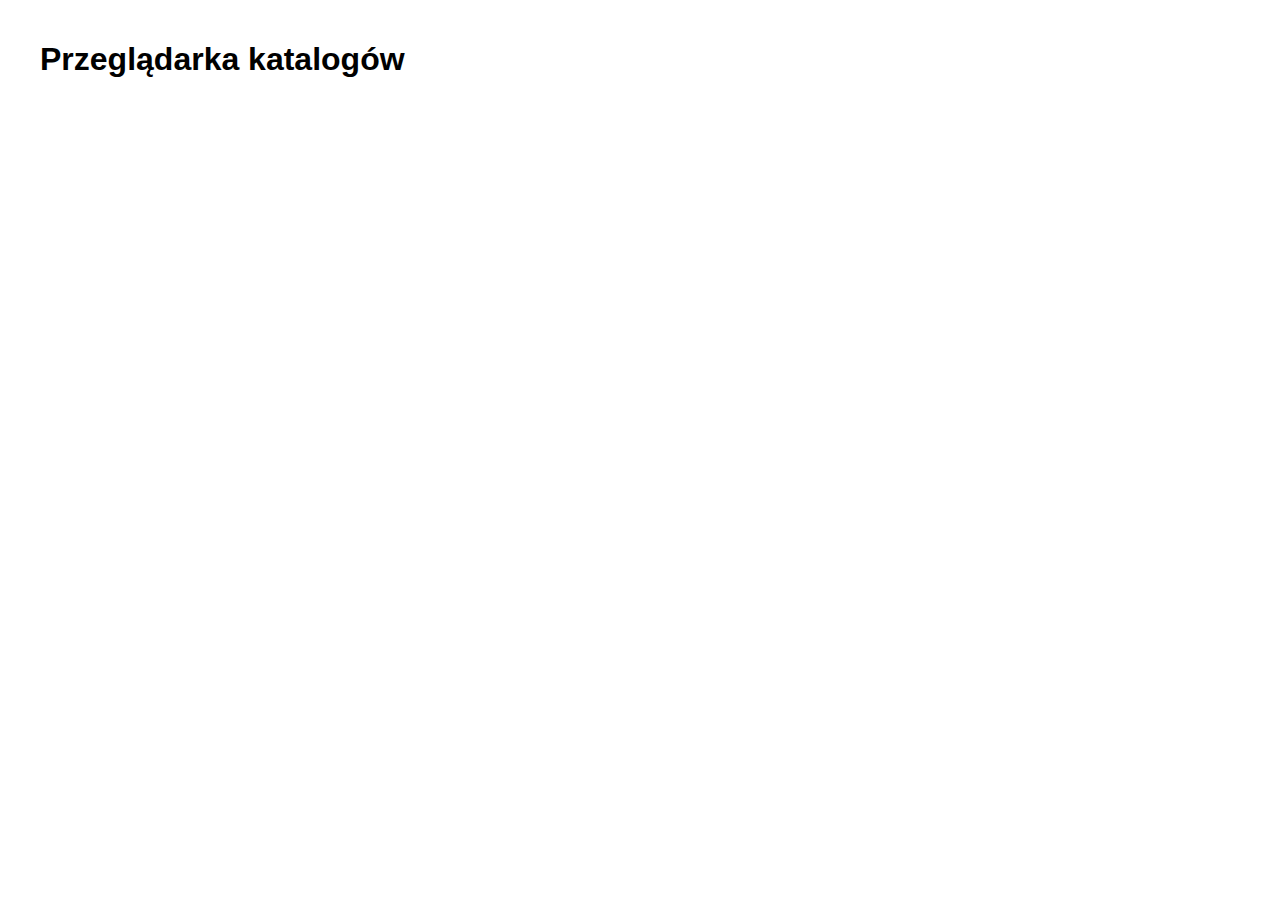
<file: index.html>
<!DOCTYPE html>
<html lang="pl">
<head>
    <meta charset="UTF-8">
    <meta name="viewport" content="width=device-width, initial-scale=1.0">
    <title>Przeglądarka katalogów</title>
    <style>
        body {
            font-family: Arial, sans-serif;
            max-width: 1200px;
            margin: 0 auto;
            padding: 20px;
        }
        .folder {
            color: #2c5282;
            font-weight: bold;
            margin: 10px 0;
            cursor: pointer;
        }
        .file {
            color: #444;
            margin: 5px 0;
            margin-left: 20px;
        }
        .folder::before {
            content: "📁";
            margin-right: 5px;
        }
        .file::before {
            content: "📄";
            margin-right: 5px;
        }
        .hidden {
            display: none;
        }
    </style>
</head>
<body>
    <h1>Przeglądarka katalogów</h1>
    <div id="fileTree"></div>

    <script>
        async function loadFileStructure() {
            try {
                const response = await fetch('scan.php');
                const structure = await response.json();
                const fileTree = document.getElementById('fileTree');
                fileTree.innerHTML = '';
                createFileTree(structure, fileTree);
            } catch (error) {
                console.error('Błąd ładowania struktury:', error);
            }
        }

        function createFileTree(structure, container) {
            for (const [name, content] of Object.entries(structure)) {
                if (content === null) {
                    const fileDiv = document.createElement('div');
                    fileDiv.className = 'file';
                    const link = document.createElement('a');
                    link.href = name;
                    link.textContent = name;
                    fileDiv.appendChild(link);
                    container.appendChild(fileDiv);
                } else {
                    const folderDiv = document.createElement('div');
                    folderDiv.className = 'folder';
                    folderDiv.textContent = name;
                    
                    const contentDiv = document.createElement('div');
                    contentDiv.className = 'folder-content hidden';
                    createFileTree(content, contentDiv);
                    
                    folderDiv.addEventListener('click', (e) => {
                        e.stopPropagation();
                        contentDiv.classList.toggle('hidden');
                    });

                    container.appendChild(folderDiv);
                    container.appendChild(contentDiv);
                }
            }
        }

        // Inicjalne załadowanie struktury
        loadFileStructure();
    </script>
</body>
</html>
</file>
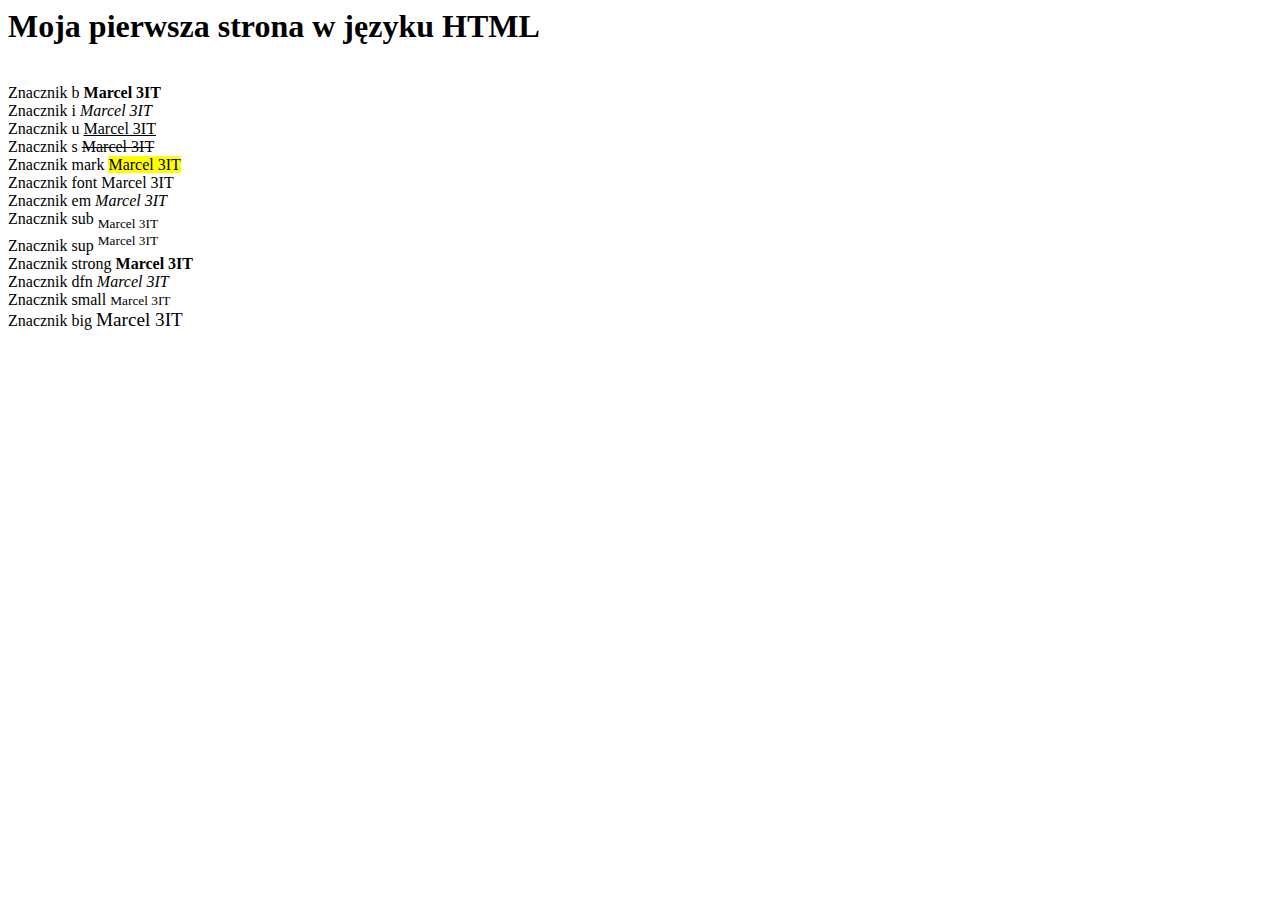
<file: Materiały z lekcji/Lekcja 1 - HTML - struktura dokumentu/index.html>
<html>
	<head>
		<meta charset="UTF-8">
	</head>
	<body>
		<h1>Moja pierwsza strona w języku HTML</h1>
		<br>
		Znacznik b <b>Marcel 3IT</b>
		<br>
		Znacznik i <i>Marcel 3IT</i>
		<br>
		Znacznik u <u>Marcel 3IT</u>
		<br>
		Znacznik s <s>Marcel 3IT</s>
		<br>
		Znacznik mark <mark>Marcel 3IT</mark>
		<br>
		Znacznik font <font>Marcel 3IT</font>
		<br>
		Znacznik em <em>Marcel 3IT</em>
		<br>
		Znacznik sub <sub>Marcel 3IT</sub>
		<br>
		Znacznik sup <sup>Marcel 3IT</sup>
		<br>
		Znacznik strong <strong>Marcel 3IT</strong>
		<br>
		Znacznik dfn <dfn>Marcel 3IT</dfn>
		<br>
		Znacznik small <small>Marcel 3IT</small>
		<br>
		Znacznik big <big>Marcel 3IT</big>
	</body>
</html>
</file>
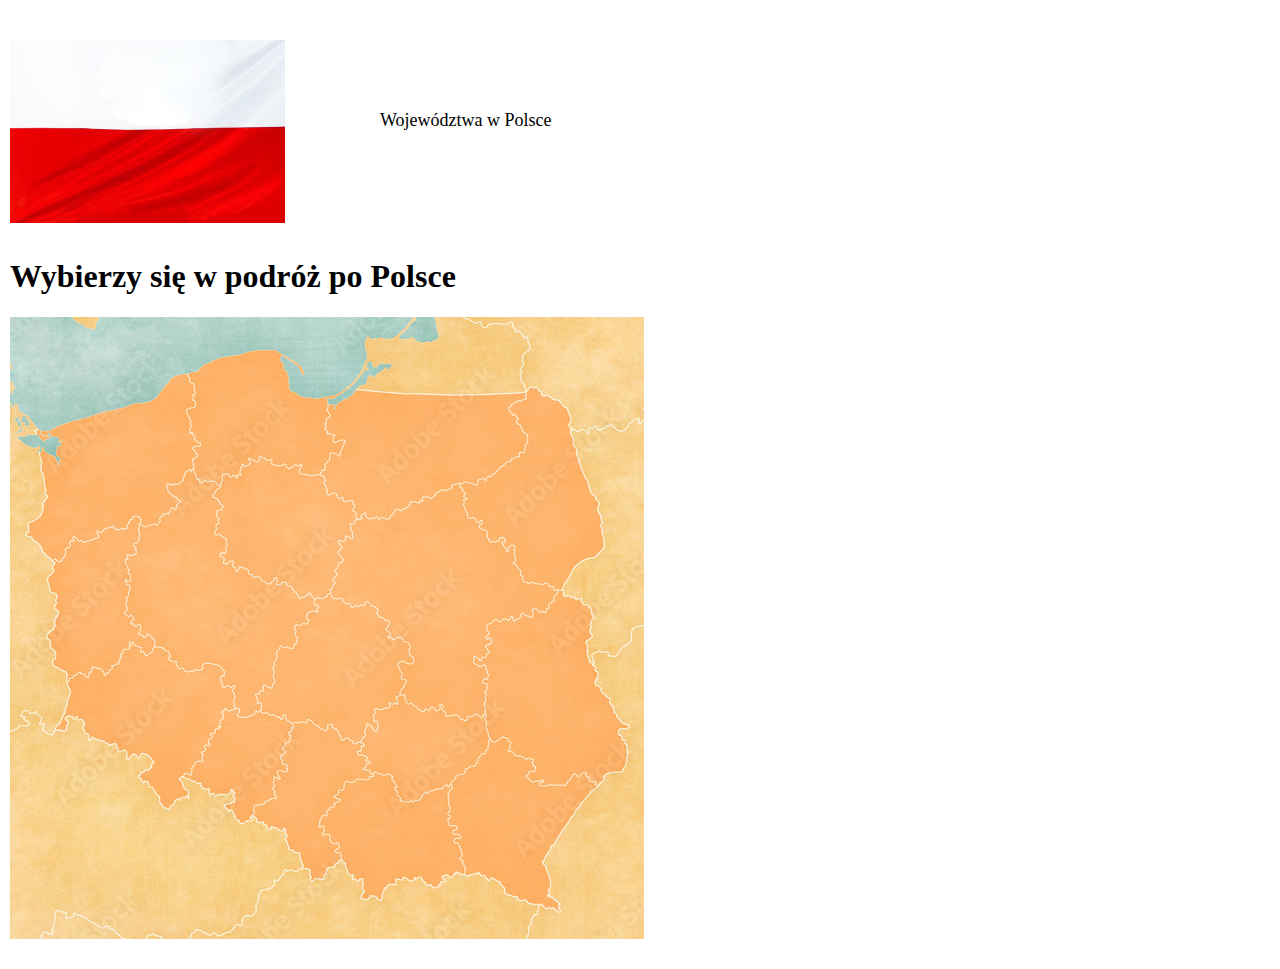
<file: Materiały z lekcji/Lekcja 10 - Odsyłacze 2/index.html>
<!DOCTYPE html>
<html lang="pl">
<head>
    <meta charset="UTF-8">
    <meta name="viewport" content="width=device-width, initial-scale=1.0">
    <link rel="stylesheet" href="style.css">
    <title>Mapa Województw</title>
</head>
<body>
    <figure>
        <img src="flaga.png" alt="Flaga Polski" width="275px">
        <p>Województwa w Polsce</p>
    </figure>
    <br>
    <h1>Wybierzy się w podróż po Polsce</h1>
    <img src="Mapa.png" alt="Mapa Województw" usemap="#Mapa">
    <map name="Mapa">
        <area shape="rect" coords="480,280,607,460" href="https://www.lubelskie.pl/" alt="Lubelskie">
        <area shape="rect" coords="343,202,497,300" href="https://www.mazovia.pl" alt="Mazowieckie">
        <area shape="rect" coords="400,300,470,380" href="https://www.mazovia.pl" alt="Mazowieckie">
        <area shape="rect" coords="370,380,470,465" href="https://www.swietokrzyskie.pro/" alt="Swiętokrzyskie">
        <area shape="rect" coords="325,77,510,140" href="https://warmia.mazury.pl/" alt="Warminsko-mazurskie">
        <area shape="rect" coords="320,140,465,165" href="https://warmia.mazury.pl/" alt="Warminsko-mazurskie">
        <area shape="rect" coords="320,180,400,200" href="https://warmia.mazury.pl/" alt="Warminsko-mazurskie">
        <area shape="rect" coords="180,35,300,170" href="https://pomorskie.eu/" alt="Pomorskie">
    </map>
</body>
</html>
</file>
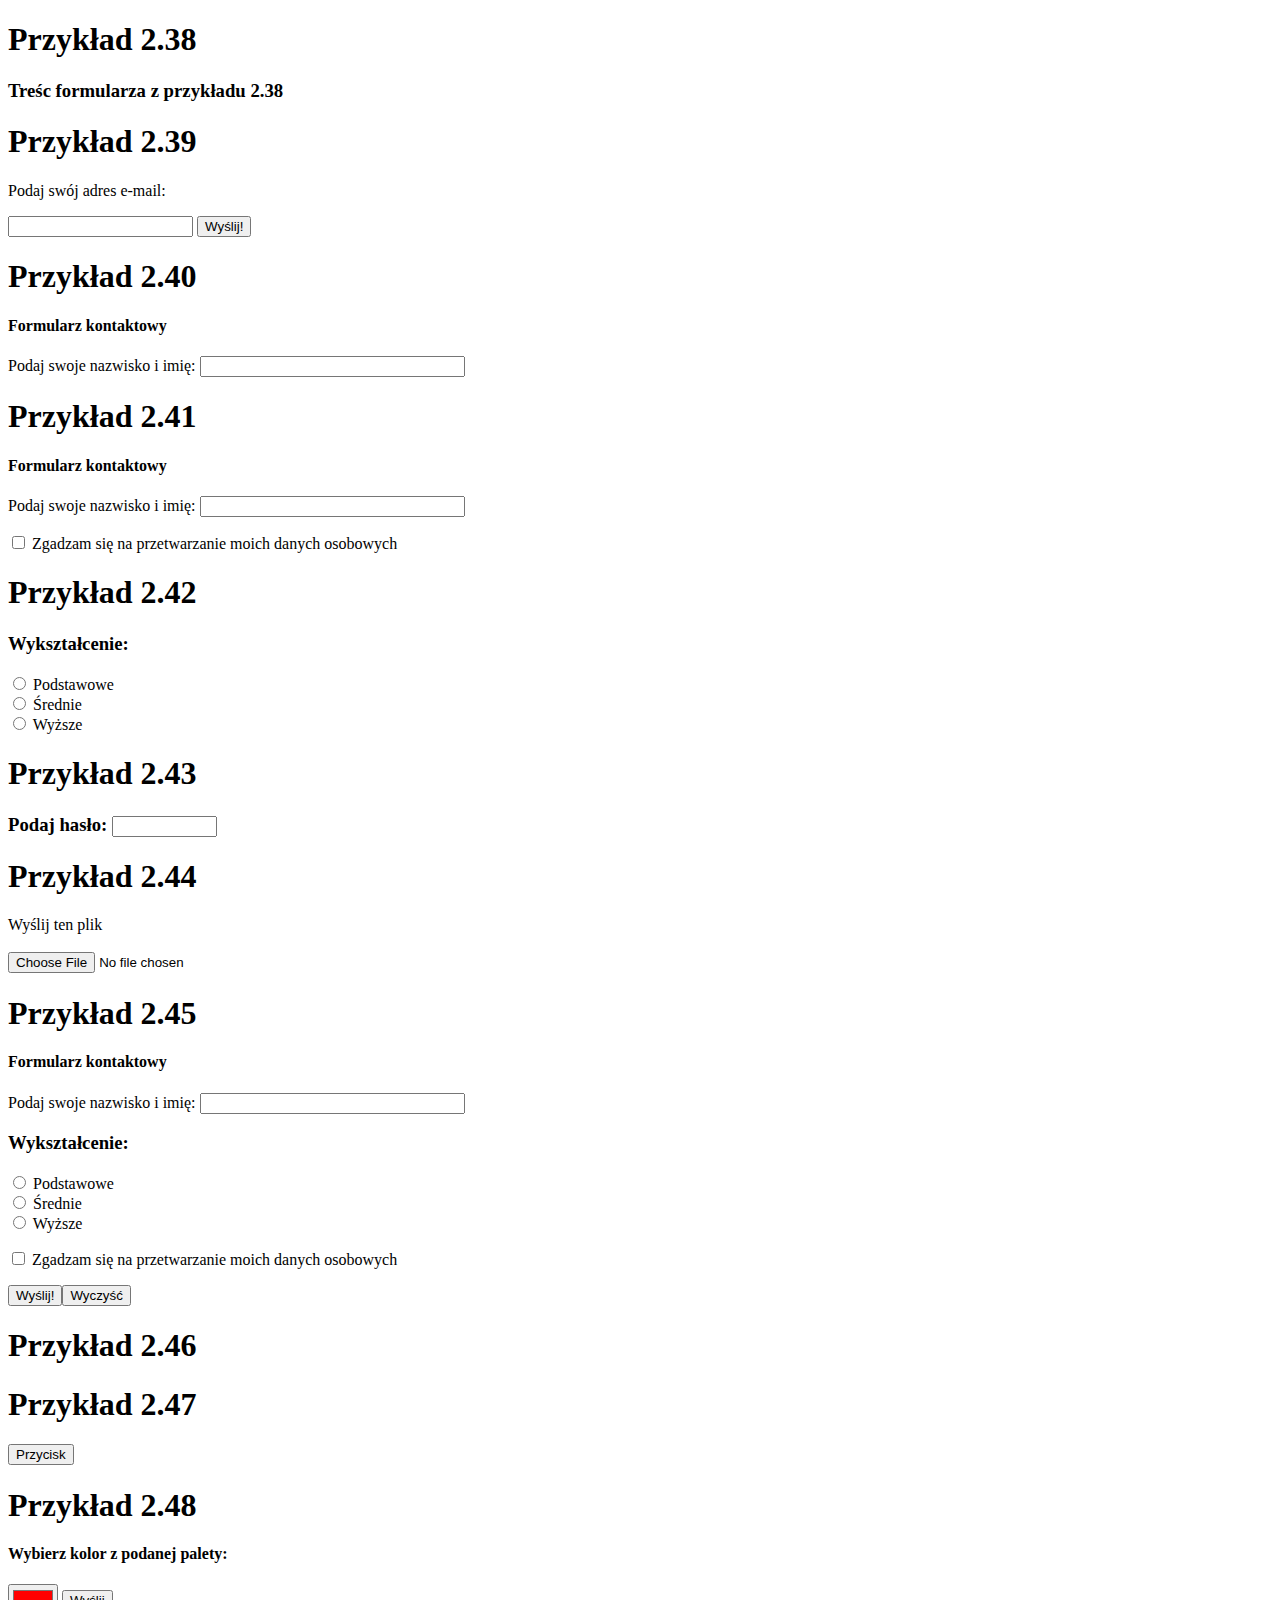
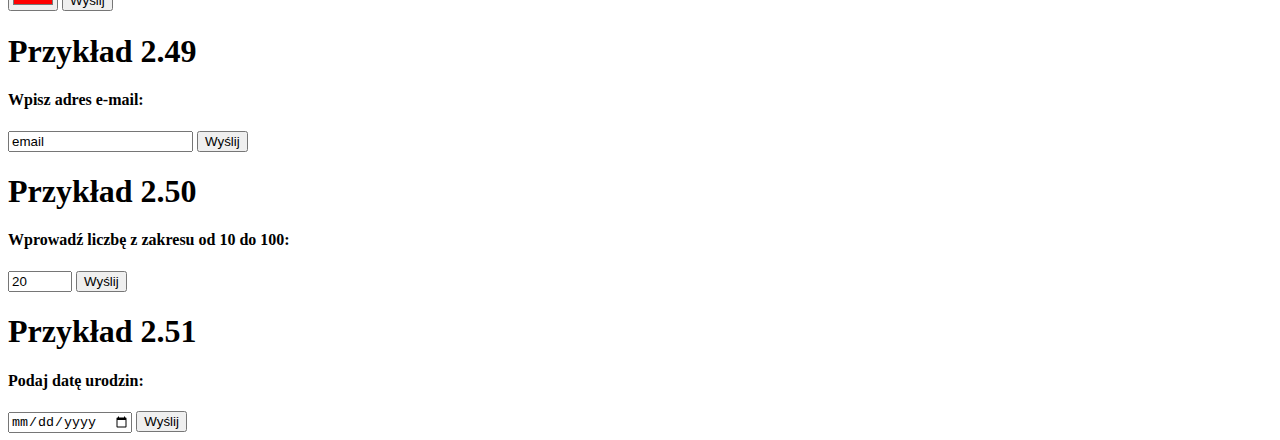
<file: Materiały z lekcji/Lekcja 11 - Formularze/index.html>
<!DOCTYPE html>
<html lang="pl">
<head>
    <meta charset="UTF-8">
    <title>Formularze</title>
</head>
<body>
    <h1>Przykład 2.38</h1>
    <form action="mailto:nauka@gmail.com" method="post">
        <h3>Treśc formularza z przykładu 2.38</h3>
    </form>
    <h1>Przykład 2.39</h1>
    <form action="http://localhost/skrypt_form.php" method="post">
        <p>Podaj swój adres e-mail: </p>
        <input type="text" name="adres" value="">
        <input type="submit" value="Wyślij!">
    </form>
    <h1>Przykład 2.40</h1>
    <form action="http://localhost/skrypt_form.php" method="post">
        <h4>Formularz kontaktowy</h4>
        <p>Podaj swoje nazwisko i imię: <input type="text" name="nazwisko" value="" size="30"></p>
    </form>
    <h1>Przykład 2.41</h1>
    <form action="http://localhost/skrypt_form.php" method="post">
        <h4>Formularz kontaktowy</h4>
        <p>Podaj swoje nazwisko i imię: <input type="text" name="nazwisko" value="" size="30"></p>
        <p><input type="checkbox" name="opcja"> Zgadzam się na przetwarzanie moich danych osobowych</p>
    </form>
    <h1>Przykład 2.42</h1>
    <form action="http://localhost/skrypt_form.php" method="post">
        <h3>Wykształcenie: </h3>
        <input type="radio" name="grupa_opcji" value="podstawowe"> Podstawowe <br>
        <input type="radio" name="grupa_opcji" value="srednie"> Średnie <br>
        <input type="radio" name="grupa_opcji" value="wyższe"> Wyższe <br>
    </form>
    <h1>Przykład 2.43</h1>
    <form action="http://localhost/skrypt_form.php" method="post">
        <h3>Podaj hasło: <input type="password" name="haslo" value="" size="10", maxlength="32"></h3>
    </form>
    <h1>Przykład 2.44</h1>
    <form enctype="multipart/form-data" action="http://localhost/skrypt_form.php" method="post">
        <p>Wyślij ten plik <br><br> <input type="file" name="plik" size="50"></p>
    </form>
    <h1>Przykład 2.45</h1>
    <form action="http://localhost/skrypt_form.php" method="post">
        <h4>Formularz kontaktowy</h4>
        <p>Podaj swoje nazwisko i imię: <input type="text" name="nazwisko" value="" size="30"></p>
        <h3>Wykształcenie: </h3>
        <input type="radio" name="grupa_opcji" value="podstawowe"> Podstawowe <br>
        <input type="radio" name="grupa_opcji" value="srednie"> Średnie <br>
        <input type="radio" name="grupa_opcji" value="wyższe"> Wyższe <br>
        <p><input type="checkbox" name="opcja"> Zgadzam się na przetwarzanie moich danych osobowych</p>
        <p><input type="submit" value="Wyślij!"><input type="reset" value="Wyczyść"></p>
    </form>
    <h1>Przykład 2.46</h1>
    <input type="hidden" name="Data urodzenia" value="3 marca 1980">
    <h1>Przykład 2.47</h1>
    <input type="button" value="Przycisk">
    <h1>Przykład 2.48</h1>
    <form action="http://localhost/skrypt_form.php" method="post">
        <h4>Wybierz kolor z podanej palety: </h4>
        <input type="color" name="kolor" value="#ff0000">
        <input type="button" value="Wyślij">
    </form>
    <h1>Przykład 2.49</h1>
    <form action="http://localhost/skrypt_form.php" method="post">
        <h4>Wpisz adres e-mail: </h4>
        <input type="email" value="email">
        <input type="button" value="Wyślij">
    </form>
    <h1>Przykład 2.50</h1>
    <form action="http://localhost/skrypt_form.php" method="post">
        <h4>Wprowadź liczbę z zakresu od 10 do 100:</h4>
        <input type="number" value="20" name="liczba" min="10" max="100">
        <input type="button" value="Wyślij">
    </form>
    <h1>Przykład 2.51</h1>
    <form action="http://localhost/skrypt_form.php" method="post">
        <h4>Podaj datę urodzin:</h4>
        <input type="date" name="data">
        <input type="button" value="Wyślij">
    </form>
</body>
</html>
</file>
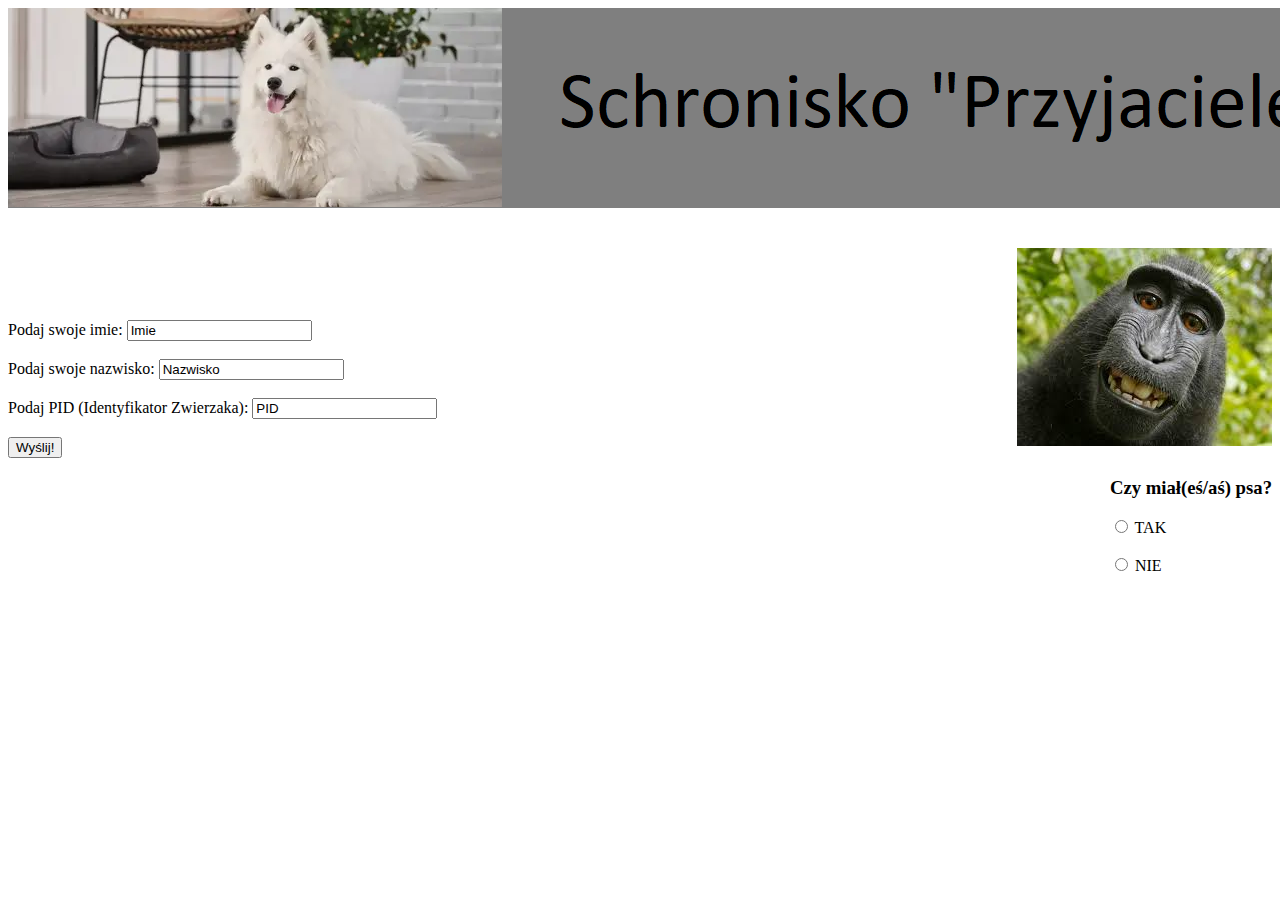
<file: Materiały z lekcji/Lekcja 12 - Strona Schronisko/index.html>
<!DOCTYPE html>
<html lang="pl">
<head>
    <meta charset="UTF-8">
    <title>Schronisko</title>
</head>
<body>
    <img src="zdjecie.png" alt="Zdjecie Psa - Schronisko">
    <br><br><br>
    <div>
        <img src="malpa.jpg" alt="Malpa" style="float: right">
    </div>
    <br><br><br><br>
    <form>
        Podaj swoje imie: <input type="text" name="Imie" value="Imie">
        <br><br>
        Podaj swoje nazwisko: <input type="text" name="Imie" value="Nazwisko">
        <br><br>
        Podaj PID (Identyfikator Zwierzaka): <input type="text" name="PID" value="PID">
        <br><br>
        <input type="button" value="Wyślij!">
    </form>
    <form style="float: right;">
        <h3>Czy miał(eś/aś) psa?</h3>
        <input type="radio" name="czy_miales"> TAK <br><br>
        <input type="radio" name="czy_miales"> NIE
    </form>
</body>
</html>
</file>
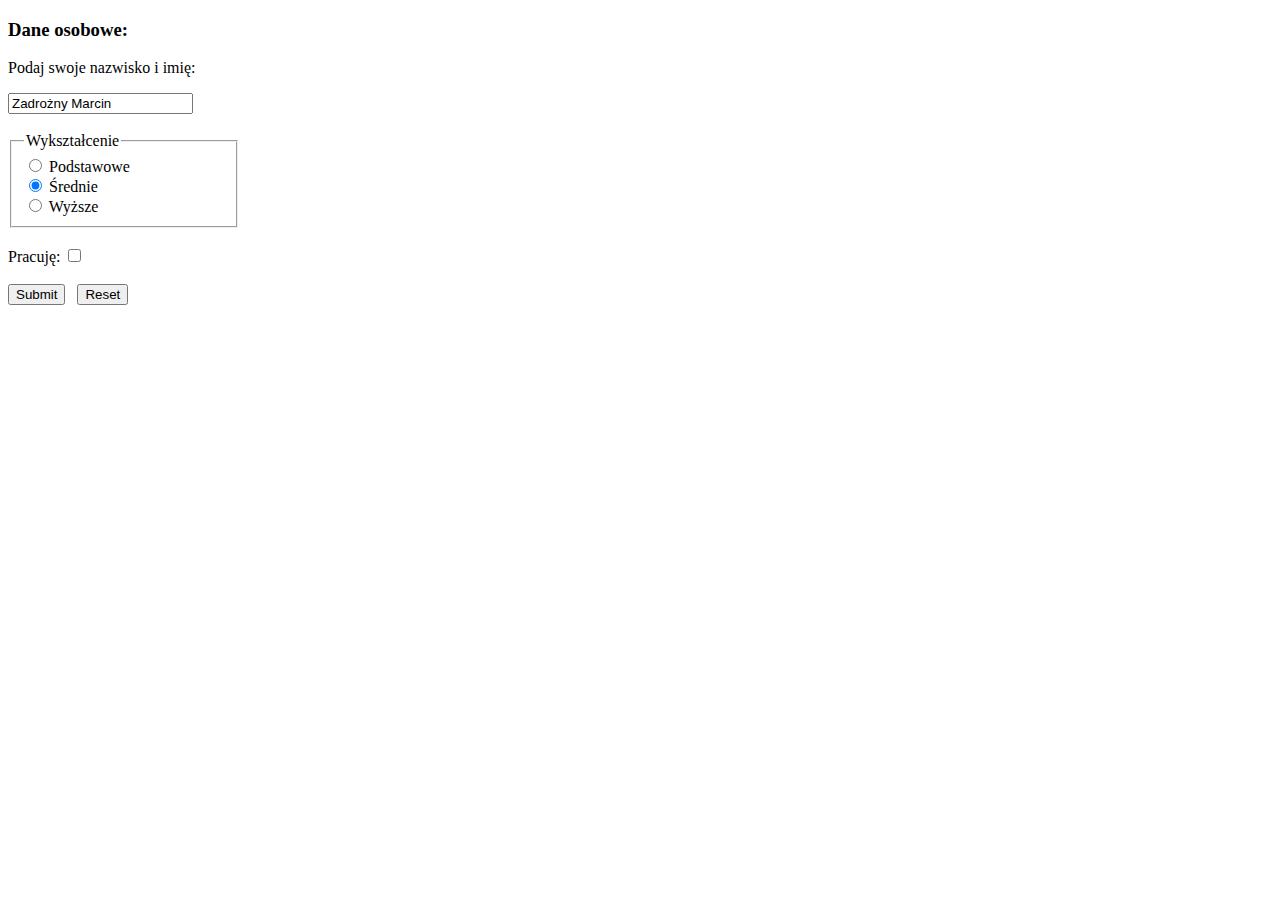
<file: Materiały z lekcji/Lekcja 13 - Formularze 2/index.html>
<!DOCTYPE html>
<html lang="pl">
<head>
    <meta charset="UTF-8">
    <title>Formularze 2</title>
</head>
<body>
    <form action="wyslane.html">
        <h3>Dane osobowe: </h3>
        <p>Podaj swoje nazwisko i imię:</p>
        <input type="text" name="imienazwisko" value="Zadrożny Marcin">
        <br><br>
        <fieldset style="width: 200px;">
            <legend>Wykształcenie</legend>
            <input type="radio" name="grupa_opcji"> Podstawowe <br>
            <input type="radio" name="grupa_opcji" checked> Średnie <br>
            <input type="radio" name="grupa_opcji"> Wyższe
        </fieldset>
        <br>
        Pracuję: <input type="checkbox">
        <br>
        <br>
        <input type="submit" name="wyslij"> &nbsp;
        <input type="reset" name="wyczysc">
    </form>
</body>
</html>
</file>
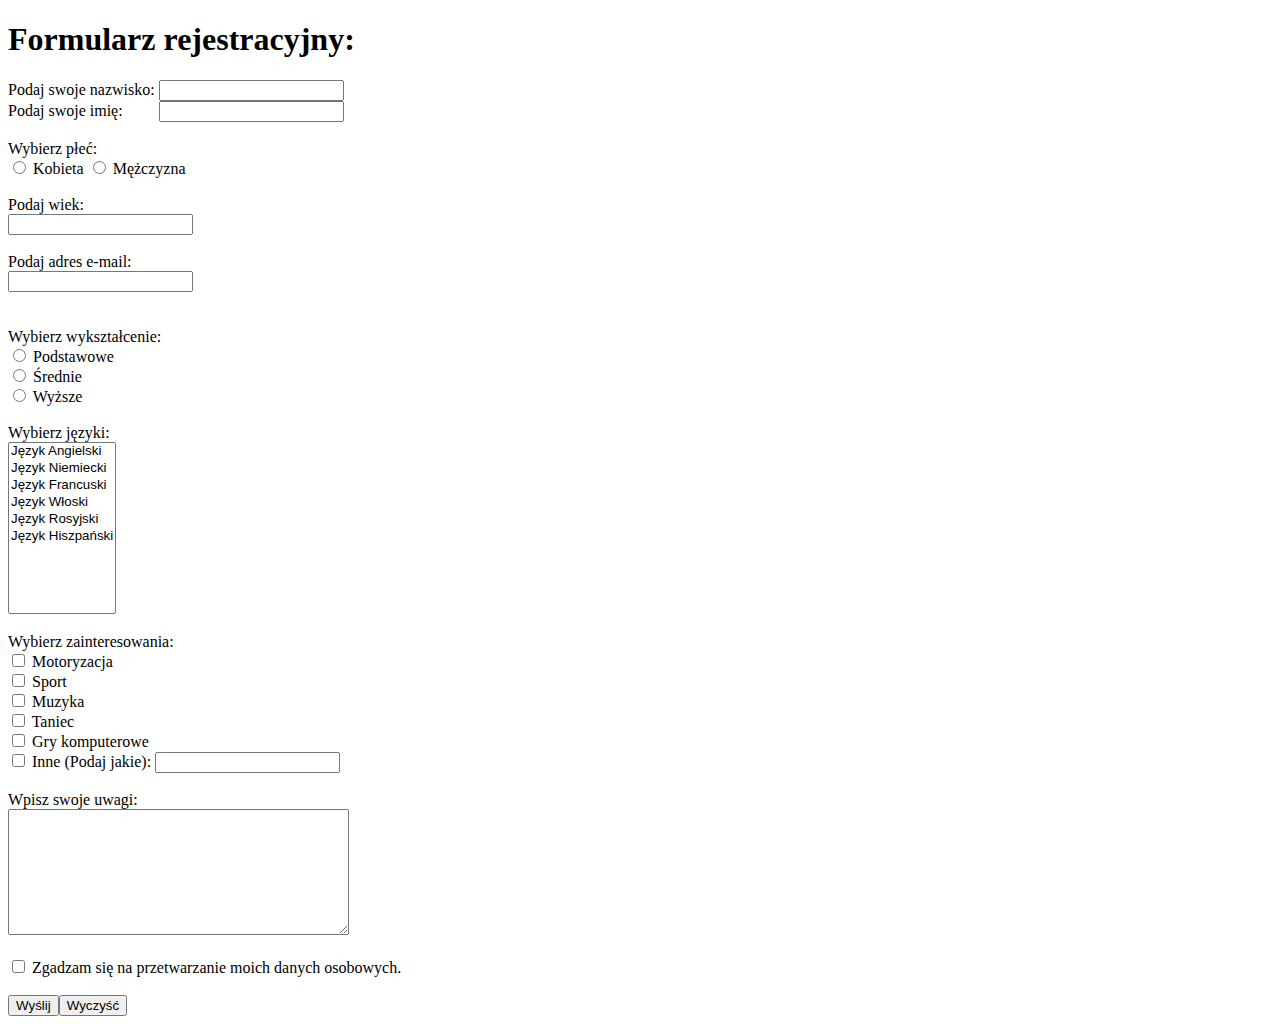
<file: Materiały z lekcji/Lekcja 14.1 - Formularze 3/index.html>
<!DOCTYPE html>
<html lang="pl">
<head>
    <meta charset="UTF-8">
    <title>Formularze 3</title>
</head>
<body>
    <div>
        <h1>Formularz rejestracyjny:</h1>
        <form action="http://localhost/skrypt_form.php" method="post">
            Podaj swoje nazwisko: <input name="nazwisko"><br>
            Podaj swoje imię: &nbsp;&nbsp;&nbsp;&nbsp;&nbsp;&nbsp;&nbsp; <input name="imie"><br><br>
            Wybierz płeć:
            <br>
            <input type="radio" name="plec"> Kobieta
            <input type="radio" name="plec"> Mężczyzna
            <br><br>
            Podaj wiek: <br>
            <input type="text">
            <br><br>
            Podaj adres e-mail: <br>
            <input type="text">
            <br><br><br>
            Wybierz wykształcenie:
            <br>
            <input type="radio"> Podstawowe <br>
            <input type="radio"> Średnie <br>
            <input type="radio"> Wyższe
            <br><br>
            Wybierz języki: <br>
            <select name="jezyki" size="10" multiple>
                <option value="angielski">Język Angielski</option>
                <option value="niemiecki">Język Niemiecki</option>
                <option value="francuski">Język Francuski</option>
                <option value="wloski">Język Włoski</option>
                <option value="rosyjski">Język Rosyjski</option>
                <option value="hiszpanski">Język Hiszpański</option>
            </select>
            <br><br>
            Wybierz zainteresowania: <br>
            <input type="checkbox"> Motoryzacja <br>
            <input type="checkbox"> Sport <br>
            <input type="checkbox"> Muzyka <br>
            <input type="checkbox"> Taniec <br>
            <input type="checkbox"> Gry komputerowe <br>
            <input type="checkbox"> Inne (Podaj jakie): <input type="text"> <br><br>
            Wpisz swoje uwagi:<br>
            <textarea name="blok" rows="8" cols="40"></textarea><br><br>
            <input type="checkbox"> Zgadzam się na przetwarzanie moich danych osobowych.<br><br>
            <input type="submit" value="Wyślij"><input type="reset" value="Wyczyść">
        </form>
    </div>
</body>
</html>
</file>
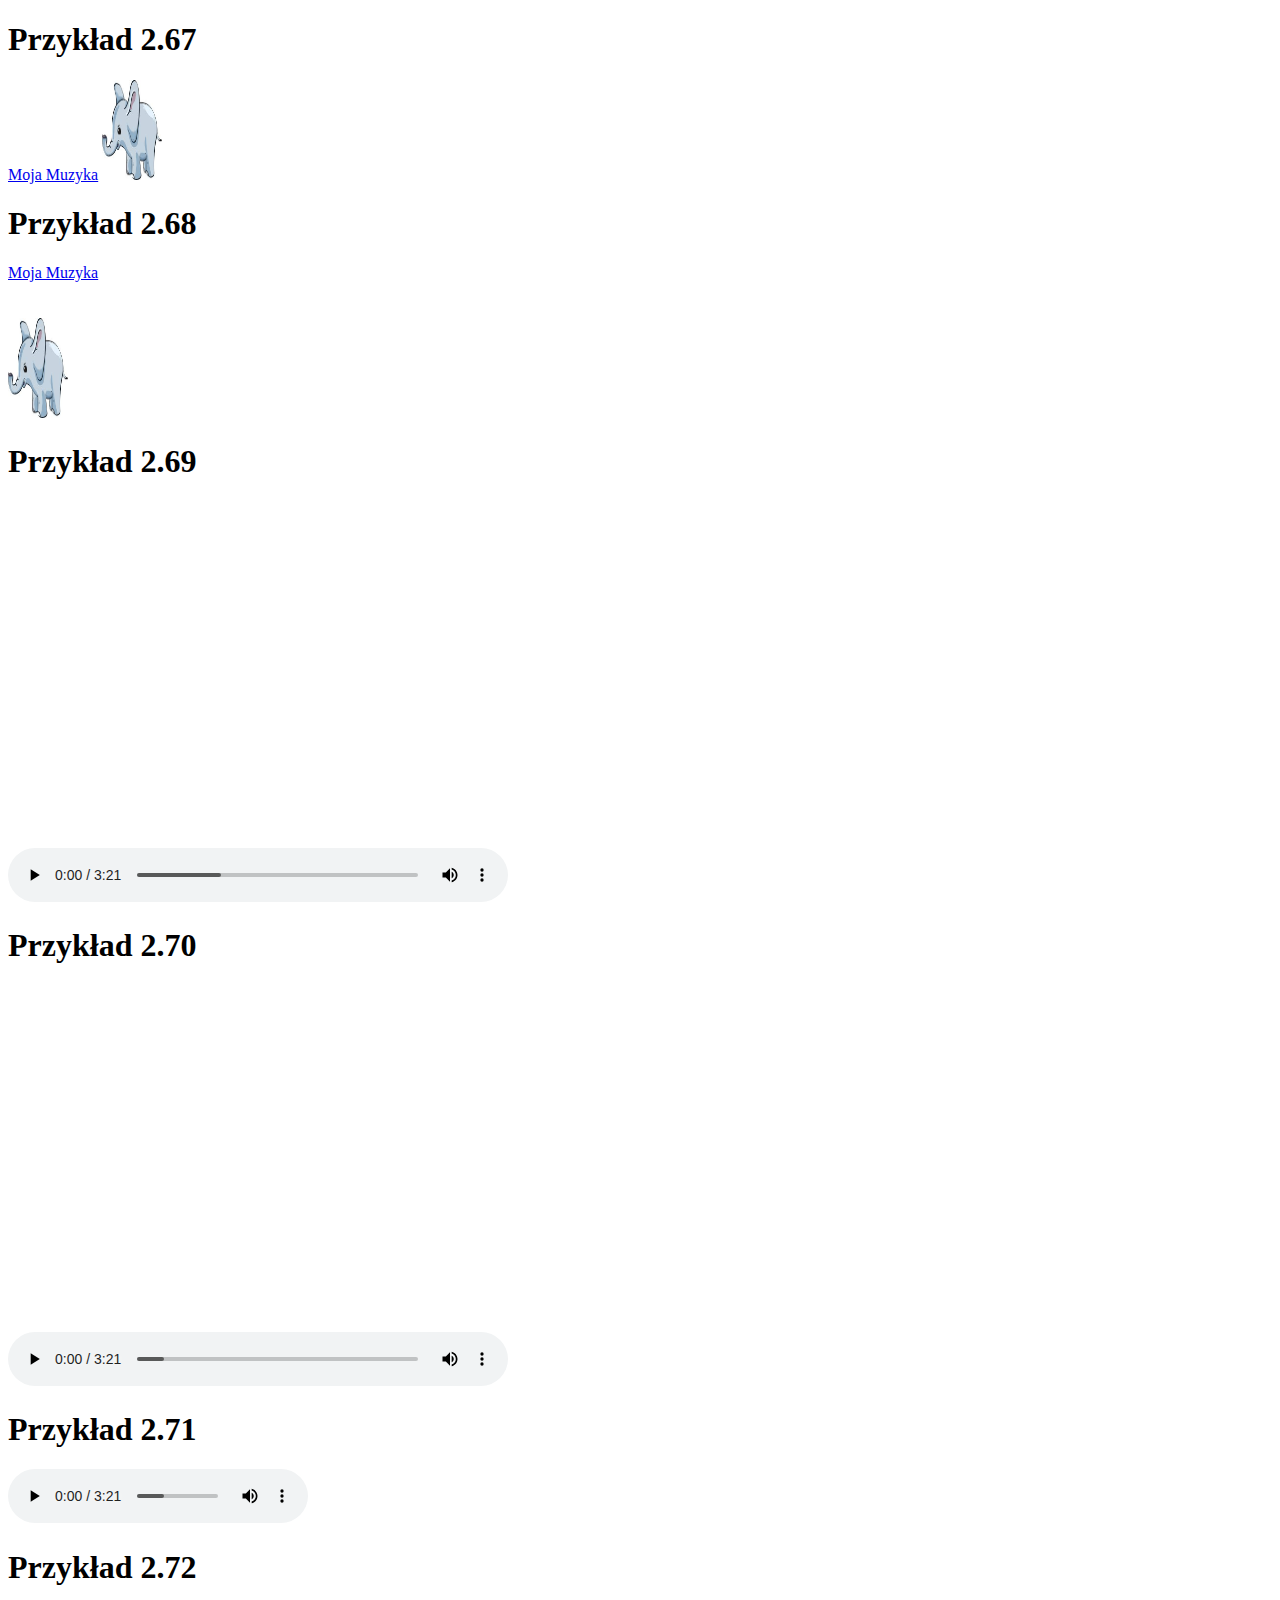
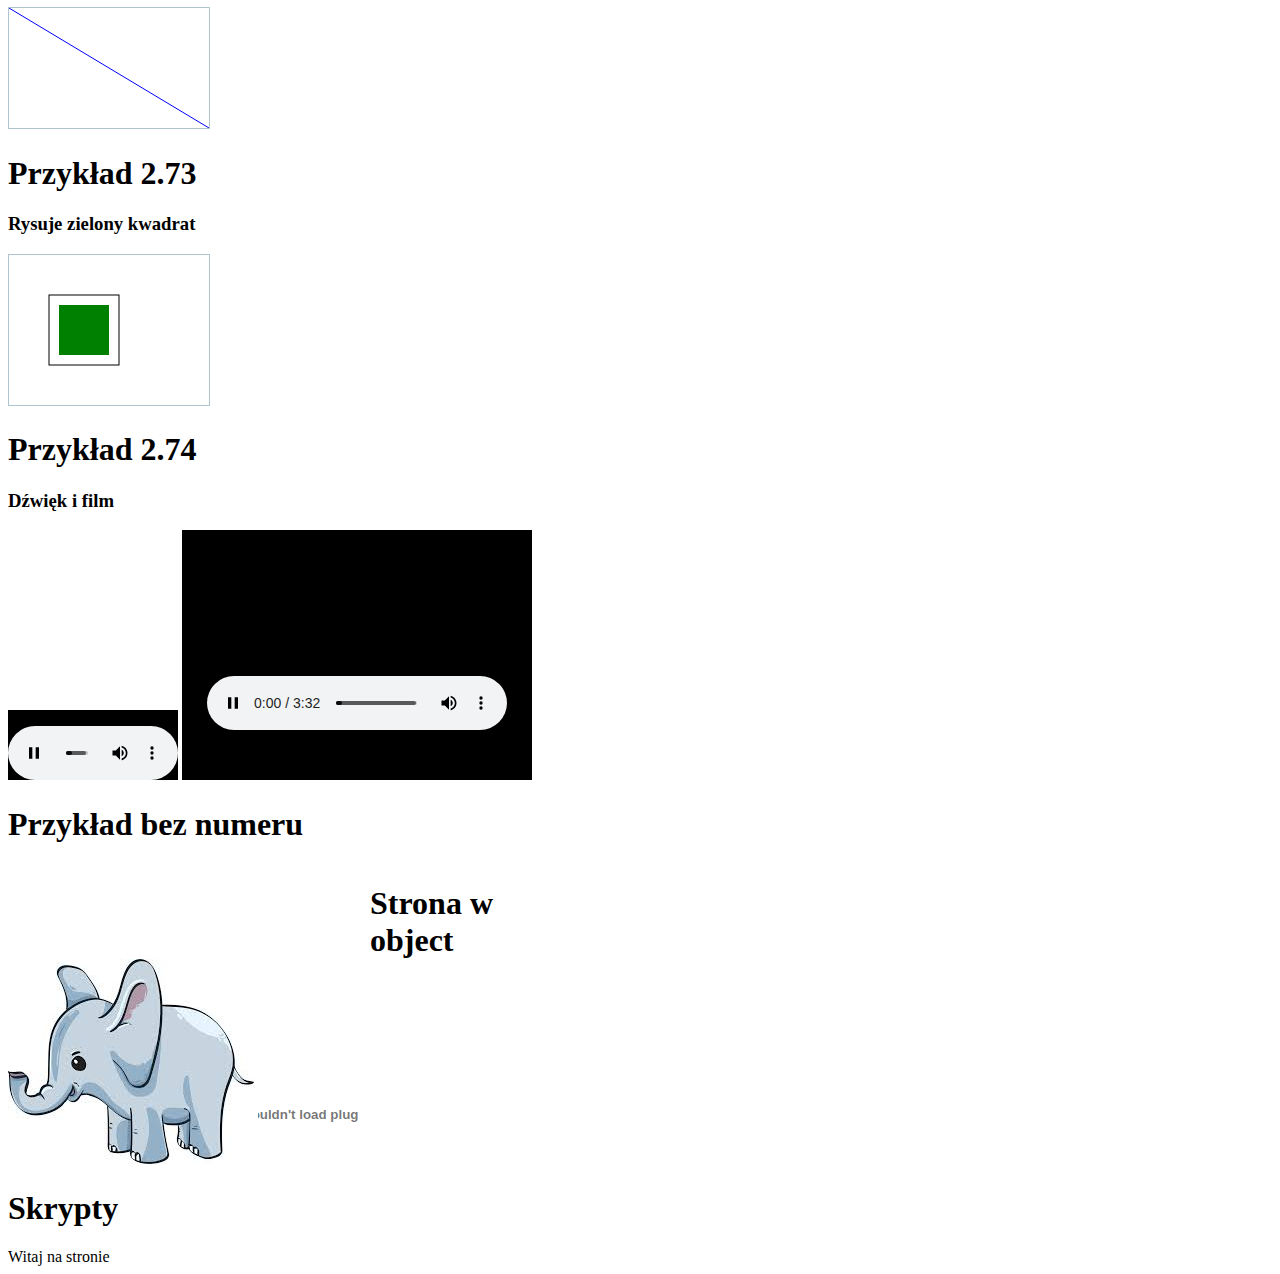
<file: Materiały z lekcji/Lekcja 14.2 - Multimedia/index.html>
<!DOCTYPE html>
<html lang="pl">
<head>
	<meta charset="UTF-8">
	<title>Multimedia</title>
</head>
<body>
	<div>
		<h1>Przykład 2.67</h1>
		<a href="audio.mp3">Moja Muzyka</a>
		<a href="film.mp4"><img src="obrazek.jpg" alt="wyswietla film" width="60" height="100"></a>
	</div>
	<div>
		<h1>Przykład 2.68</h1>
		<a href="audio.wma">Moja Muzyka</a><br><br><br>
		<a href="film.mp4"><img src="obrazek.jpg" alt="wyswietla film" width="60" height="100"></a>
	</div>
	<div>
		<h1>Przykład 2.69</h1>
		<video height="400" width="500" controls src="audio.ogg">Ten typ video nie jest obsługiwany!</video>
	</div>
	<div>
		<h1>Przykład 2.70</h1>
		<video height="400" width="500" controls>
			<source src="audio.ogg" type="video/ogg">
			<source src="film.mp4" type="video/mp4">
			Ten typ video nie jest obsługiwany!
		</video>
	</div>
	<div>
		<h1>Przykład 2.71</h1>
		<audio controls>
			<source src="audio.ogg" type="audio/ogg">
			<source src="testowe-audio.wav" type="audio/wav">
			Ten typ audio nie jest obsługiwany!
		</audio>
	</div>
	<div>
		<h1>Przykład 2.72</h1>
		<canvas id="kanwa" width="200" height="120" style="border: 1px solid #aec5ce;">Brak obsługi canvas</canvas>
		<script>
			var kanwa = document.getElementById("kanwa");
			var kontekst = kanwa.getContext("2d");
			kontekst.moveTo(0, 0);
			kontekst.lineTo(200, 120);
            kontekst.strokeStyle = "blue";
			kontekst.stroke();
		</script>
	</div>
	<div>
		<h1>Przykład 2.73</h1>
		<h3>Rysuje zielony kwadrat</h3>
		<canvas id="dwakwadraty" width="200" height="150" style="border: 1px solid #aec5ce;">Brak obsługi canvas</canvas>
		<script>
			var kanwa = document.getElementById("dwakwadraty");
			var kontekst = kanwa.getContext("2d");
			kontekst.fillStyle = "green";
			kontekst.fillRect(50, 50, 50, 50);
            kontekst.strokeStyle = "black";
			kontekst.strokeRect(40, 40, 70, 70);
		</script>
	</div>
	<div>
		<h1>Przykład 2.74</h1>
		<h3>Dźwięk i film</h3>
		<embed src="audio.mp3" width="170" height="70">
		<embed src="audio.mp3" width="350" height="250">
	</div>
	<div>
		<h1>Przykład bez numeru</h1>
		<object data="obrazek.jpg"></object>
		<object width="100" height="100" data="ruch.swf"></object>
		<object width="200" height="300" data="strona.html"></object>
	</div>
	<div>
		<h1>Skrypty</h1>
		<script type="text/javascript">
			document.write("Witaj na stronie");
		</script>
		<script type="text/vbscript">
			MsgBox "Witaj"
		</script>
	</div>
</body>
</html>
</file>
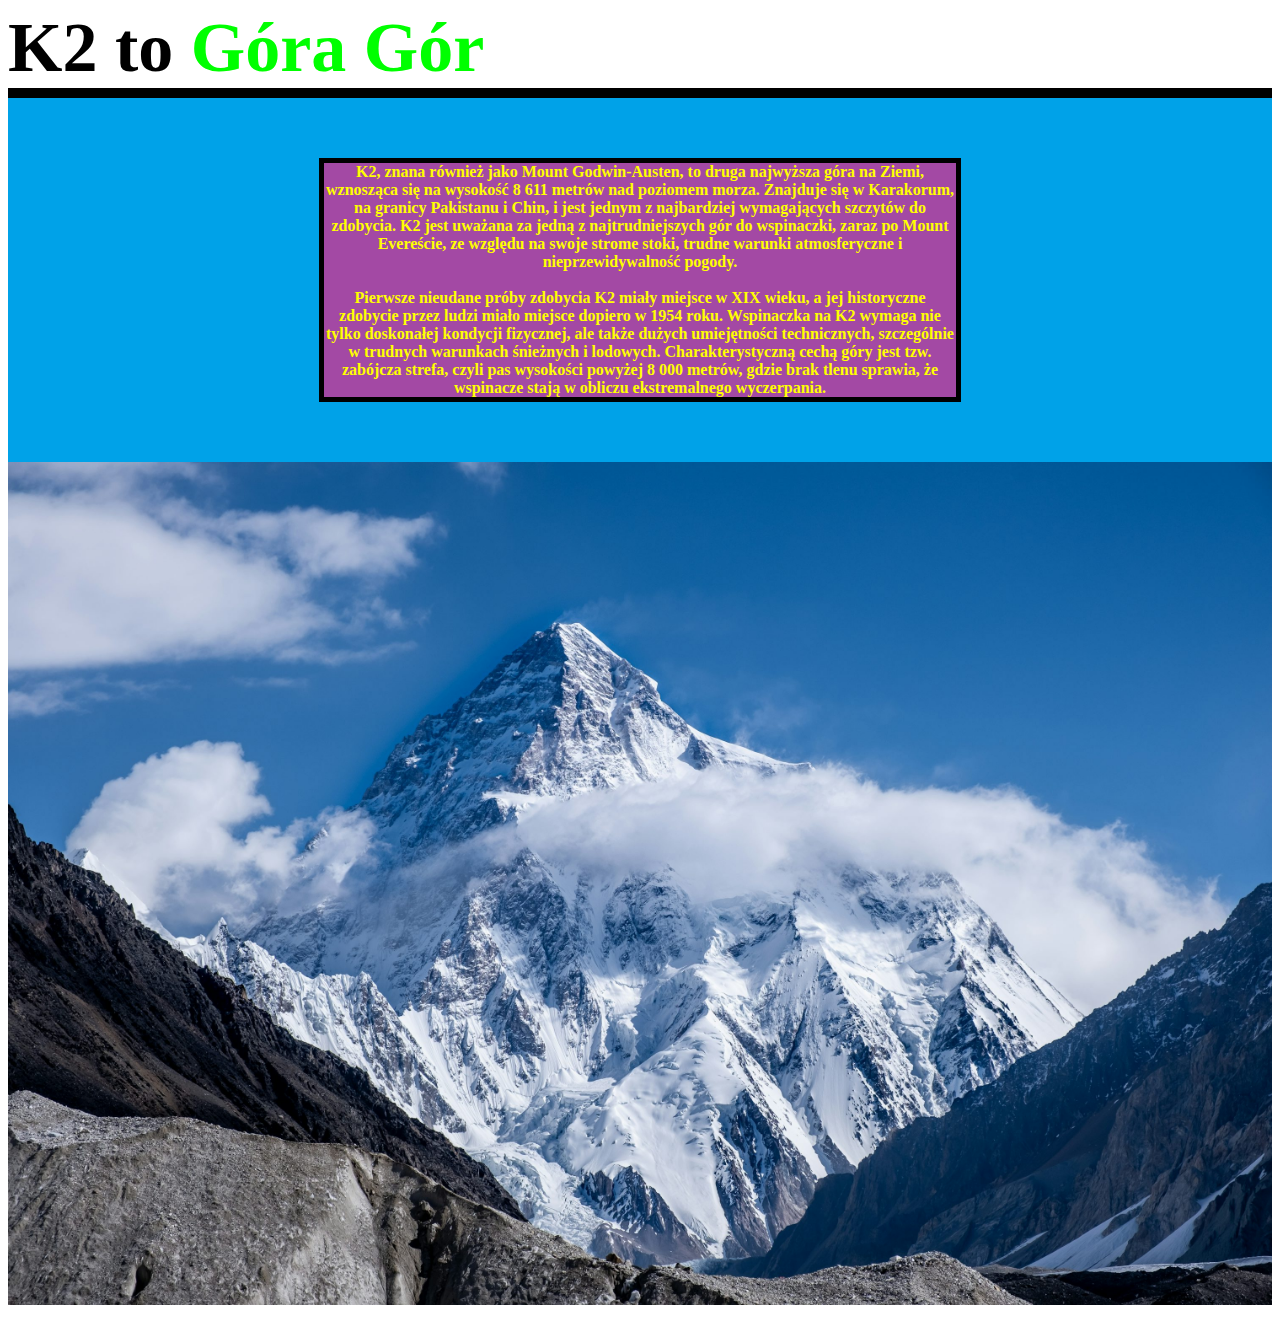
<file: Materiały z lekcji/Lekcja 16 - CSS 2/index.html>
<!DOCTYPE html>
<html lang="pl">
    <head>
        <meta charset="UTF-8">
        <link rel="stylesheet" href="style.css">
        <title>Style CSS</title>
    </head>
    <body>
        <div id="nagłówek">
            <b id="k2">K2 to </b><b id="goragor">Góra Gór</b>
        </div>
        <hr id="linia">
        <div id="tlo">
            <div id="tresc">
                <b>K2, znana również jako Mount Godwin-Austen, to druga najwyższa góra na Ziemi, wznosząca się na wysokość 8 611 metrów nad poziomem morza. Znajduje się w Karakorum, na granicy Pakistanu i Chin, i jest jednym z najbardziej wymagających szczytów do zdobycia. K2 jest uważana za jedną z najtrudniejszych gór do wspinaczki, zaraz po Mount Evereście, ze względu na swoje strome stoki, trudne warunki atmosferyczne i nieprzewidywalność pogody.</b>
                <br><br>
                <b>Pierwsze nieudane próby zdobycia K2 miały miejsce w XIX wieku, a jej historyczne zdobycie przez ludzi miało miejsce dopiero w 1954 roku. Wspinaczka na K2 wymaga nie tylko doskonałej kondycji fizycznej, ale także dużych umiejętności technicznych, szczególnie w trudnych warunkach śnieżnych i lodowych. Charakterystyczną cechą góry jest tzw. zabójcza strefa, czyli pas wysokości powyżej 8 000 metrów, gdzie brak tlenu sprawia, że wspinacze stają w obliczu ekstremalnego wyczerpania.</b>
            </div>
        </div>
        <img src="k2.jpg" alt="Zdjęcie K2" width="100%" height="100%">
    </body>
</html>
</file>
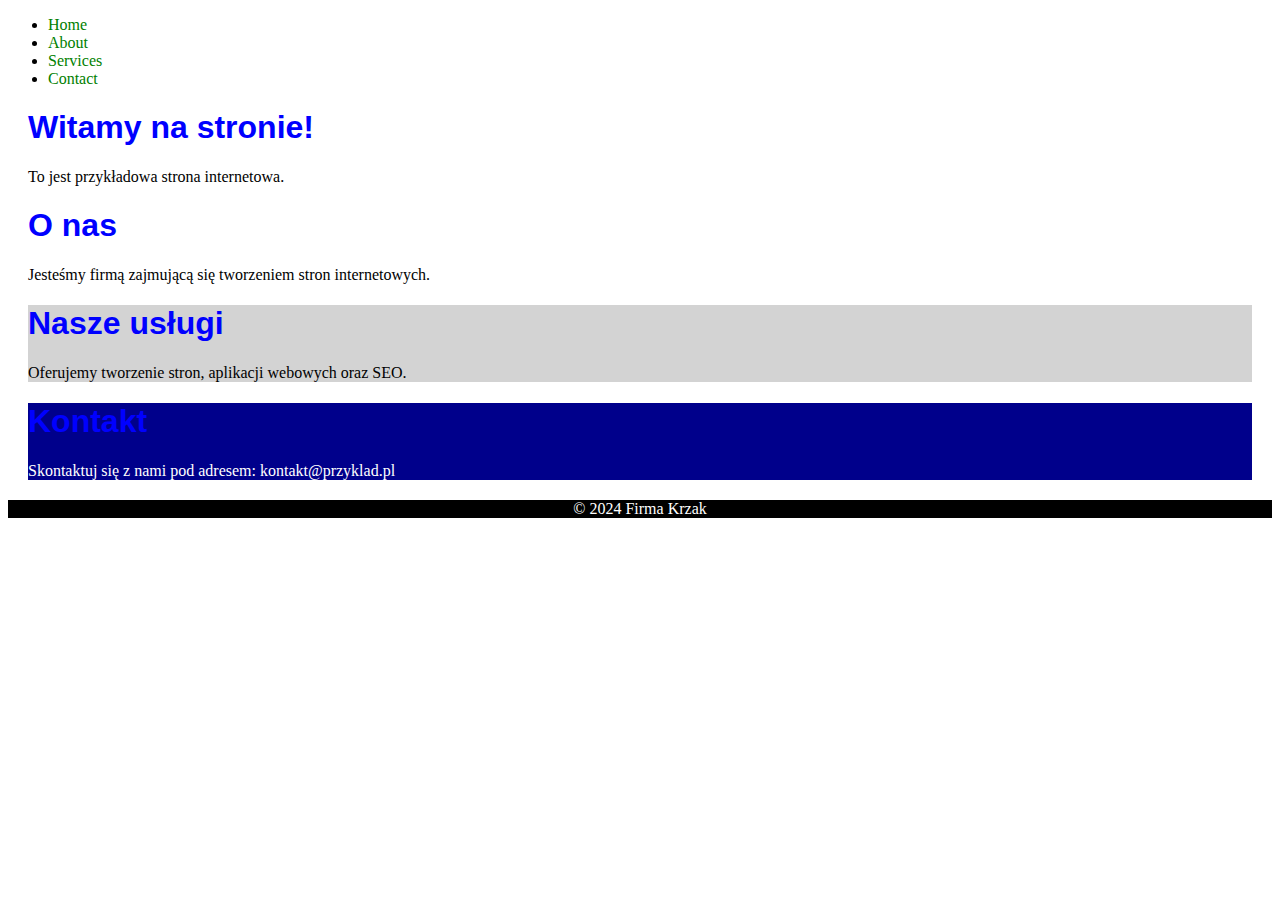
<file: Materiały z lekcji/Lekcja 17 - Selektory 1/index.html>
<!DOCTYPE html>
<html lang="pl">
    <head>
        <meta charset="UTF-8">
        <meta name="viewport" content="width=device-width, initial-scale=1.0">
        <title>Strona przykładowa</title>
        <link rel="stylesheet" href="style.css">
    </head>
    <body>
        <header>
            <nav>
                <ul>
                    <li>
                        <a href="#home" id="naglowek">Home</a>
                    </li>
                    <li>
                        <a href="#about" id="naglowek">About</a>
                    </li>
                    <li>
                        <a href="#services" id="naglowek">Services</a>
                    </li>
                    <li>
                        <a href="#contact" id="naglowek">Contact</a>
                    </li>
                </ul>
            </nav>
        </header>
        <main>
            <section id="home">
                <h1>Witamy na stronie!</h1>
                <p>To jest przykładowa strona internetowa.</p>
            </section>
            <section id="about">
                <h1>O nas</h1>
                <p>Jesteśmy firmą zajmującą się tworzeniem stron internetowych.</p>
            </section>
            <section id="services">
                <h1>Nasze usługi</h1>
                <p>Oferujemy tworzenie stron, aplikacji webowych oraz SEO.</p>
            </section>
            <section id="contact">
                <h1>Kontakt</h1>
                <p>Skontaktuj się z nami pod adresem: kontakt@przyklad.pl</p>
            </section>
        </main>
        <footer id="stopka">
            <p>© 2024 Firma Krzak</p>
        </footer>
    </body>
</html>
</file>
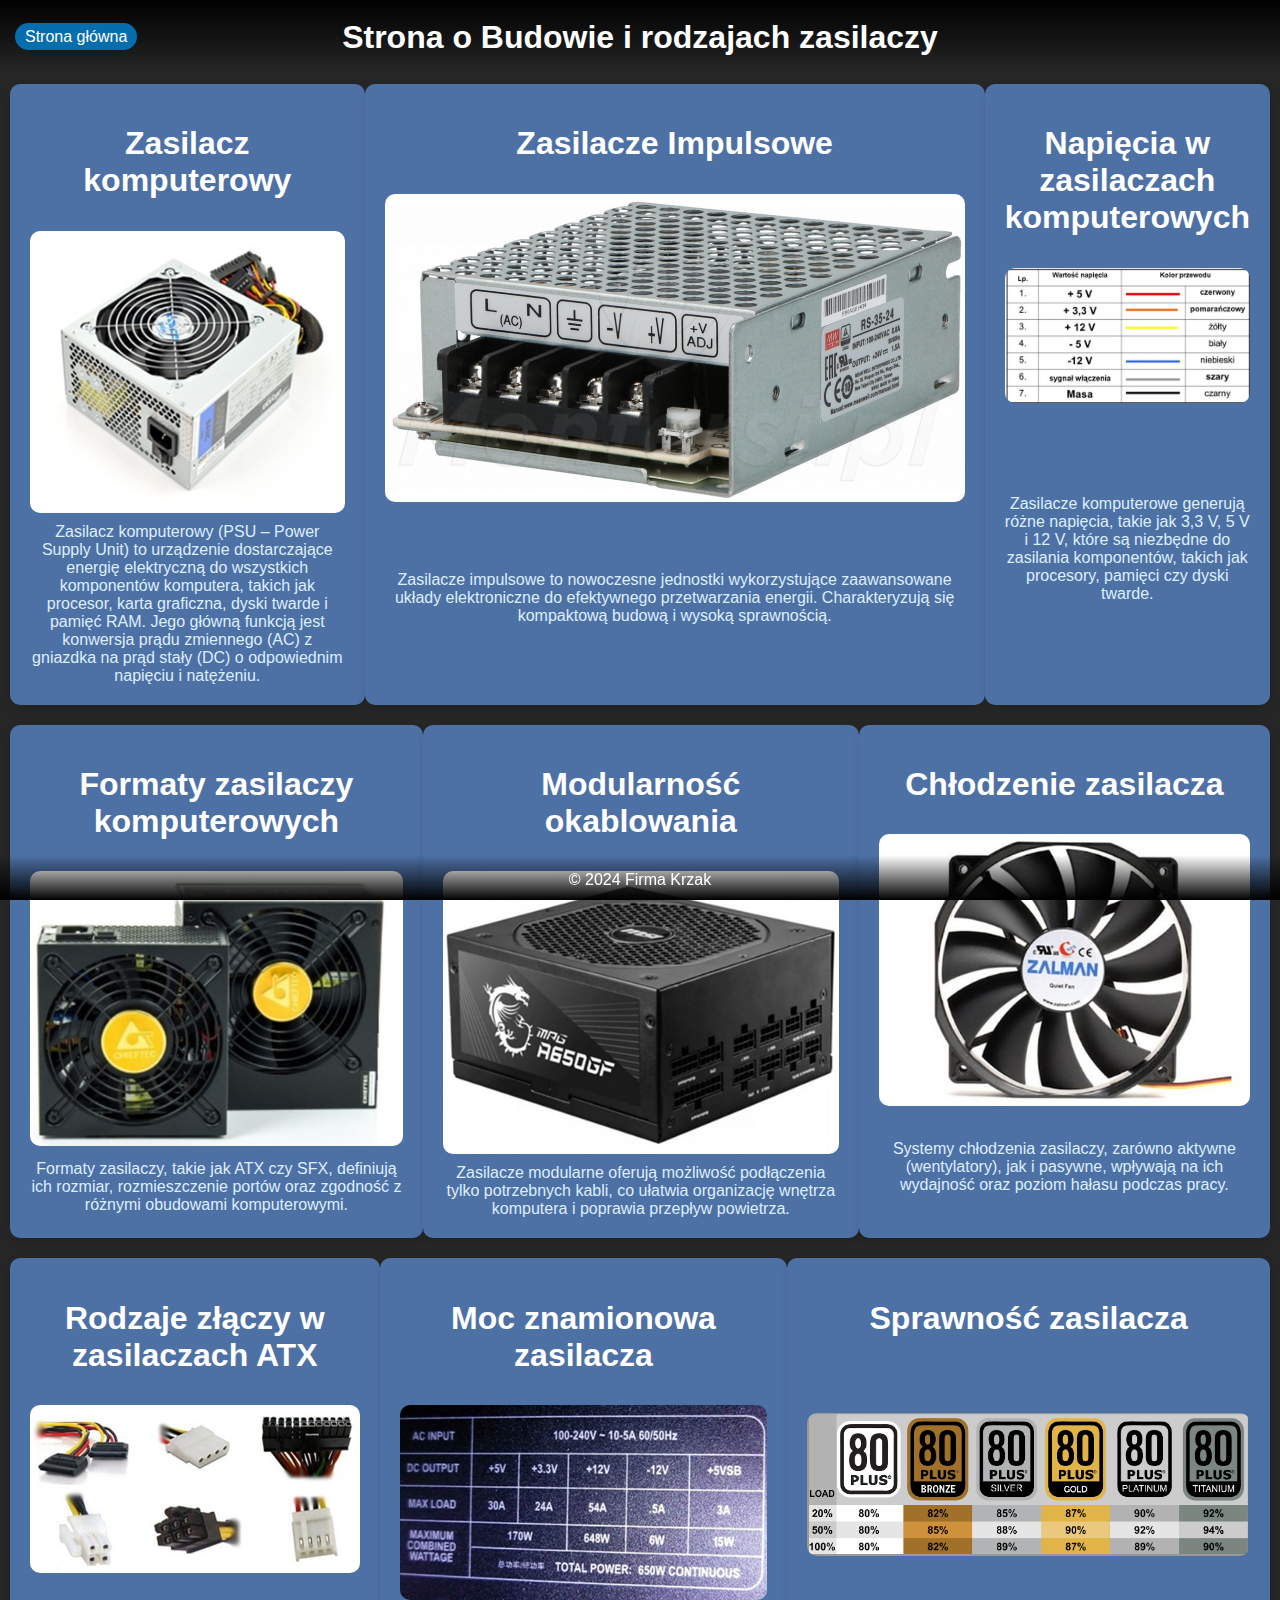
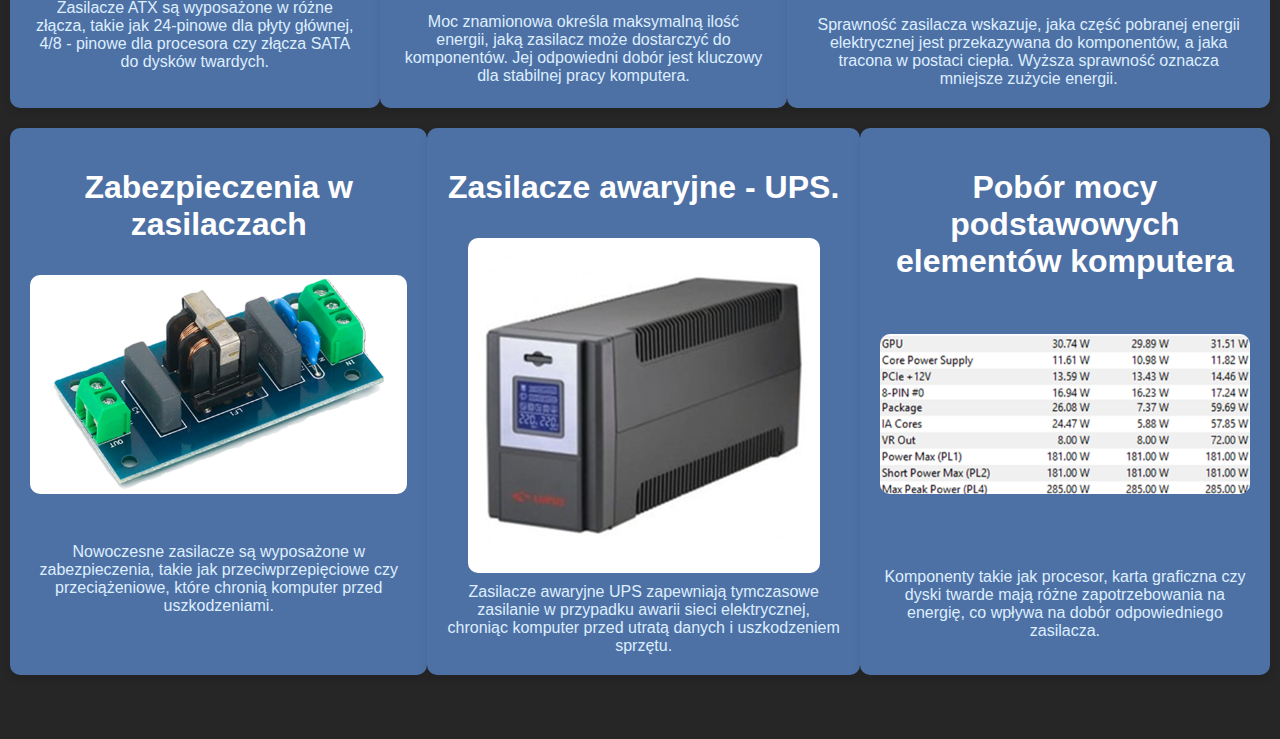
<file: Materiały z lekcji/Lekcja 18 - Selektory Praca/index.html>
<!DOCTYPE html>
<html lang="pl">
  <head>
    <meta charset="UTF-8">
    <meta name="viewport" content="width=device-width, initial-scale=1.0">
    <title>Budowa i rodzaje zasilaczy</title>
    <link rel="stylesheet" href="style.css">
  </head>
  <body>
    <header>
      <nav>
        <a href="index.html">Strona główna</a>
      </nav>
      <h2>Strona o Budowie i rodzajach zasilaczy</h2>
      <br><br><br>
    </header>
    <section id="typy">
      <div id="rodzaj">
        <h1>Zasilacz komputerowy</h1>
        <a href="Podstrony/komputerowy.html"><img src="Obrazy/komputerowy.jpg" alt="Zasilacz komputerowy"></a>
        <article>
          <a>
            Zasilacz komputerowy (PSU – Power Supply Unit) to urządzenie dostarczające energię elektryczną do wszystkich komponentów komputera, takich jak procesor, karta graficzna, dyski twarde i pamięć RAM.
            Jego główną funkcją jest konwersja prądu zmiennego (AC) z gniazdka na prąd stały (DC) o odpowiednim napięciu i natężeniu.
          </a>
        </article>
      </div>
      <div id="rodzaj">
        <h1>Zasilacze Impulsowe</h1>
        <a href="Podstrony/impulsowy.html"><img src="Obrazy/impulsowy.jpg" alt="Zasilacz impulsowy"></a>
        <article>
          <a>
            Zasilacze impulsowe to nowoczesne jednostki wykorzystujące zaawansowane układy elektroniczne do efektywnego przetwarzania energii. Charakteryzują się kompaktową budową i wysoką sprawnością.
          </a>
        </article>
      </div>
      <div id="rodzaj">
        <h1>Napięcia w zasilaczach komputerowych</h1>
        <a href="Podstrony/napiecia.html"><img src="Obrazy/napiecia.jpg" alt="Napięcia w zasilaczach komputerowych"></a>
        <article>
          <a>
            Zasilacze komputerowe generują różne napięcia, takie jak 3,3 V, 5 V i 12 V, które są niezbędne do zasilania komponentów, takich jak procesory, pamięci czy dyski twarde.
          </a>
        </article>
      </div>
    </section>
    <section id="typy">
      <div id="rodzaj">
        <h1>Formaty zasilaczy komputerowych</h1>
        <a href="Podstrony/formaty.html"><img src="Obrazy/formaty.jpg" alt="Formaty zasilaczy komputerowych"></a>
        <article>
          <a>
            Formaty zasilaczy, takie jak ATX czy SFX, definiują ich rozmiar, rozmieszczenie portów oraz zgodność z różnymi obudowami komputerowymi.
          </a>
        </article>
      </div>
      <div id="rodzaj">
        <h1>Modularność okablowania</h1>
        <a href="Podstrony/modularnosc.html"><img src="Obrazy/modularnosc.jpg" alt="Modularność okablowania"></a>
        <article>
          <a>
            Zasilacze modularne oferują możliwość podłączenia tylko potrzebnych kabli, co ułatwia organizację wnętrza komputera i poprawia przepływ powietrza.
          </a>
        </article>
      </div>
      <div id="rodzaj">
        <h1>Chłodzenie zasilacza</h1>
        <a href="Podstrony/chlodzenie.html"><img src="Obrazy/chlodzenie.jpg" alt="Chlodzenie zasilacza"></a>
        <article>
          <a>
            Systemy chłodzenia zasilaczy, zarówno aktywne (wentylatory), jak i pasywne, wpływają na ich wydajność oraz poziom hałasu podczas pracy.
          </a>
        </article>
      </div>
    </section>
    <section id="typy">
      <div id="rodzaj">
        <h1>Rodzaje złączy w zasilaczach ATX</h1>
        <a href="Podstrony/zlacza.html"><img src="Obrazy/zlacza.jpg" alt="Rodzaje złączy w zasilaczach ATX"></a>
        <article>
          <a>
            Zasilacze ATX są wyposażone w różne złącza, takie jak 24-pinowe dla płyty głównej, 4/8 - pinowe dla procesora czy złącza SATA do dysków twardych.
          </a>
        </article>
      </div>
      <div id="rodzaj">
        <h1>Moc znamionowa zasilacza</h1>
        <a href="Podstrony/moc-znamionowa.html"><img src="Obrazy/moc-znamionowa.jpg" alt="Moc znamionowa zasilacza"></a>
        <article>
          <a>
            Moc znamionowa określa maksymalną ilość energii, jaką zasilacz może dostarczyć do komponentów. Jej odpowiedni dobór jest kluczowy dla stabilnej pracy komputera.
          </a>
        </article>
      </div>
      <div id="rodzaj">
        <h1>Sprawność zasilacza</h1>
        <a id=sprawnosc href="Podstrony/sprawnosc.html"><img src="Obrazy/sprawnosc.png" alt="Sprawność zasilacza"></a>
        <article>
          <a>
            Sprawność zasilacza wskazuje, jaka część pobranej energii elektrycznej jest przekazywana do komponentów, a jaka tracona w postaci ciepła. Wyższa sprawność oznacza mniejsze zużycie energii.
          </a>
        </article>
      </div>
    </section>
    <section id="typy">
      <div id="rodzaj">
        <h1>Zabezpieczenia w zasilaczach</h1>
        <a href="Podstrony/zabezpieczenia.html"><img src="Obrazy/zabezpieczenia.png" alt="Zabezpieczenia w zasilaczach"></a>
        <article>
          <a>
            Nowoczesne zasilacze są wyposażone w zabezpieczenia, takie jak przeciwprzepięciowe czy przeciążeniowe, które chronią komputer przed uszkodzeniami.
          </a>
        </article>
      </div>
      <div id="rodzaj">
        <h1>Zasilacze awaryjne - UPS.</h1>
        <a href="Podstrony/upsy.html"><img src="Obrazy/upsy.jpg" alt="Zasilacze awaryjne - UPS"></a>
        <article>
          <a>
            Zasilacze awaryjne UPS zapewniają tymczasowe zasilanie w przypadku awarii sieci elektrycznej, chroniąc komputer przed utratą danych i uszkodzeniem sprzętu.
          </a>
        </article>
      </div>
      <div id="rodzaj">
        <h1>Pobór mocy podstawowych elementów komputera</h1>
        <a id=pobor href="Podstrony/pobor.html"><img src="Obrazy/pobor.png" alt="Pobór mocy podstawowych elementów komputera"></a>
        <article>
          <a>
            Komponenty takie jak procesor, karta graficzna czy dyski twarde mają różne zapotrzebowania na energię, co wpływa na dobór odpowiedniego zasilacza.
          </a>
        </article>
      </div>
    </section>
    <br><br><br>
    <footer>
      <p>© 2024 Firma Krzak</p>
    </footer>
  </body>
</html>
</file>
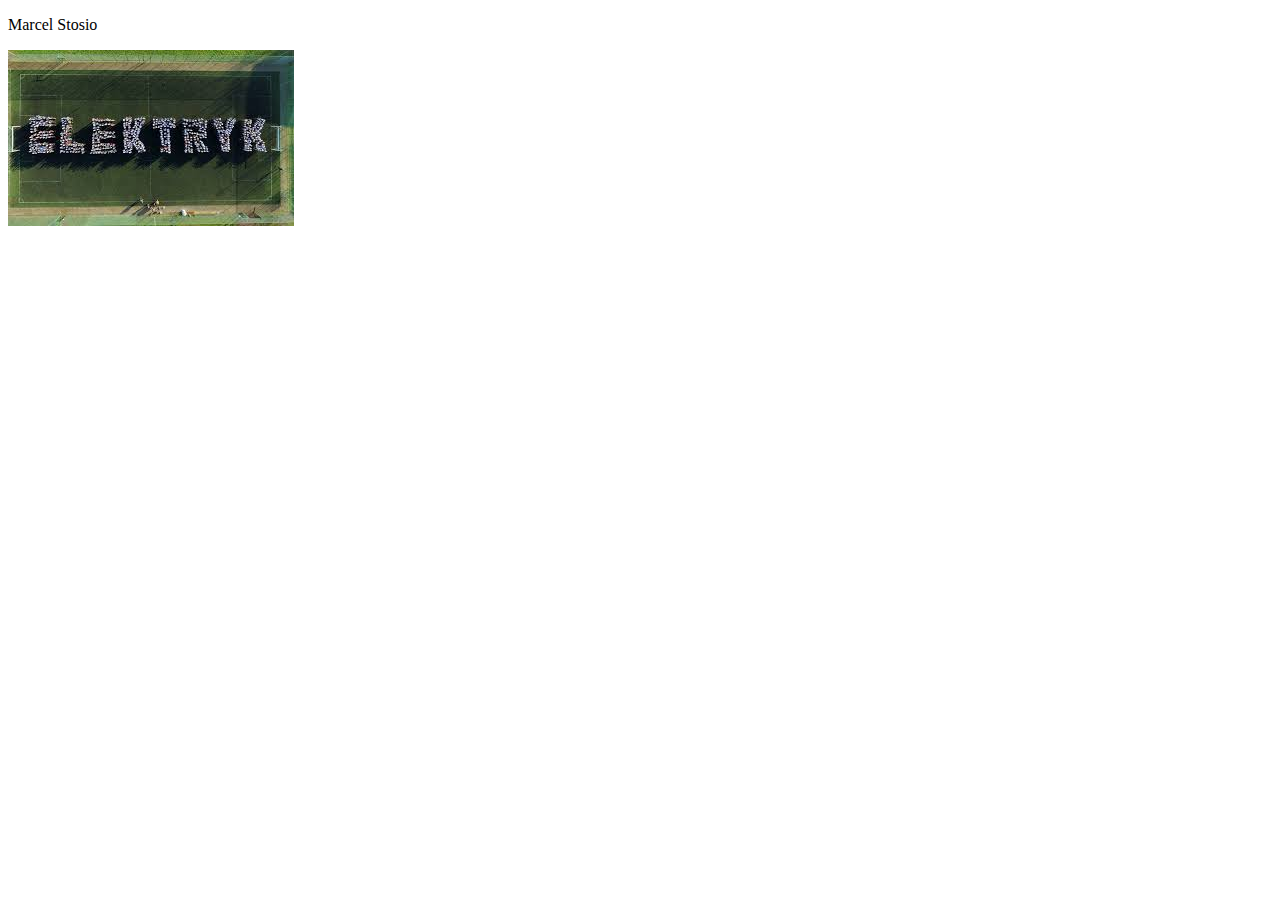
<file: Materiały z lekcji/Lekcja 2 - HTML - struktura dokumentu 2/index.html>
<!DOCTYPE html>
<html>
    <head>
        <meta charset="utf-8">
        <meta name="viewport" content="width=device-width, initial-scale=1.0">
        <link rel="icon" href="favicon.ico" type="image/x-icon">
        <title>Stronka Marcela Stosio</title>
    </head>
    <body>
        <p>Marcel Stosio</p>
        <img src="pobrane.png" alt="zdjecie">
    </body>
</html>
</file>
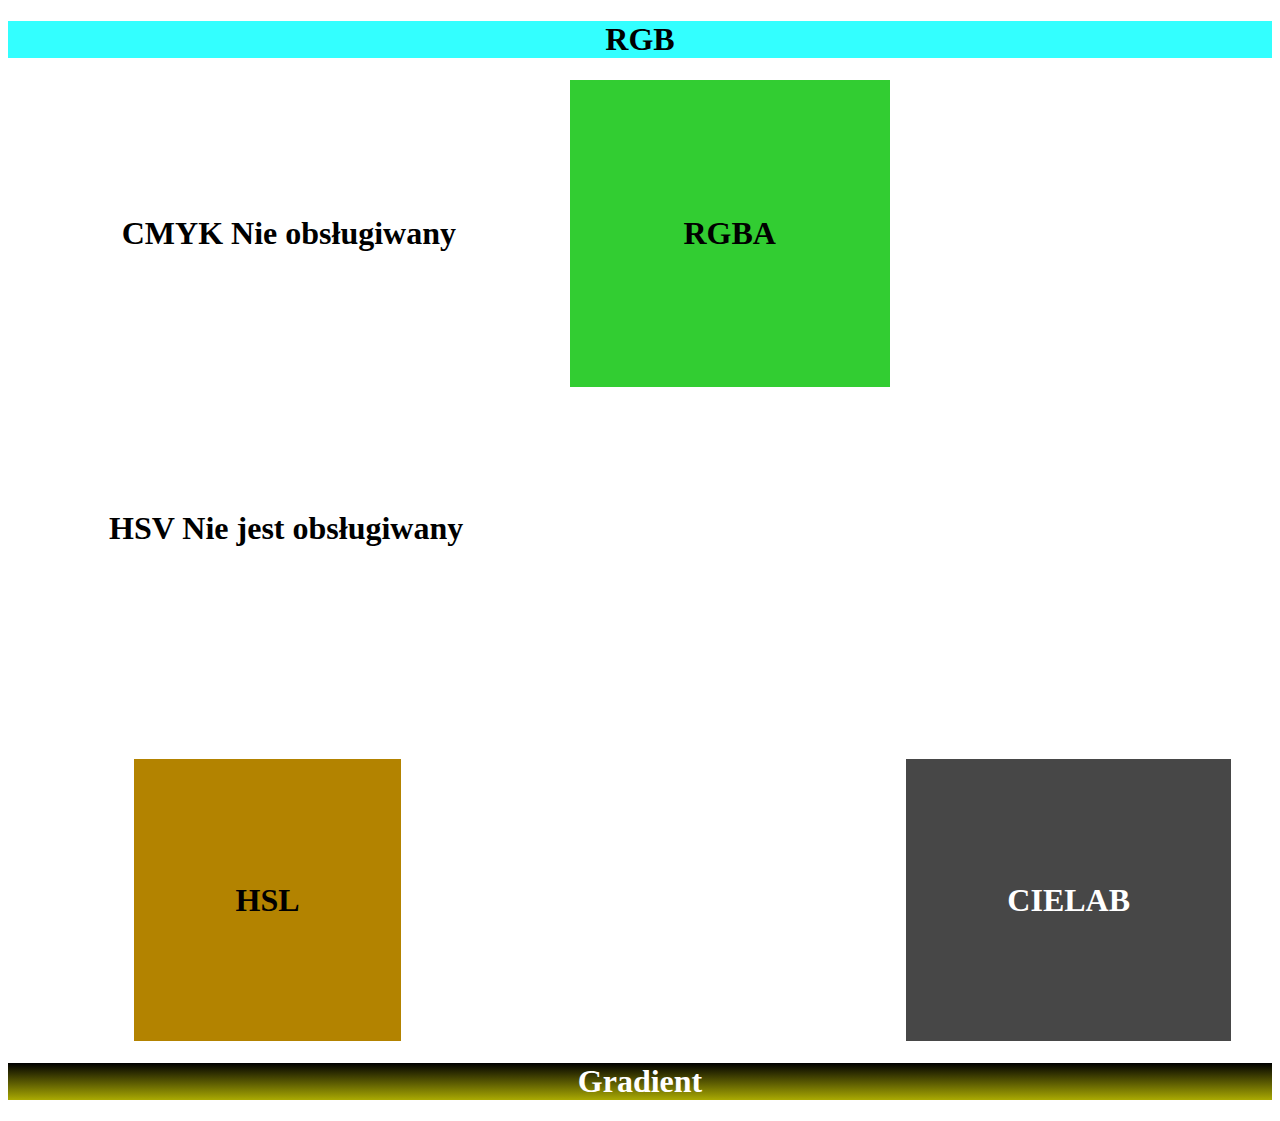
<file: Materiały z lekcji/Lekcja 20 - Barwy/index.html>
<!DOCTYPE html>
<html lang="pl">
<head>
    <meta charset="UTF-8">
    <meta name="viewport" content="width=device-width, initial-scale=1.0">
    <title>Barwy</title>
</head>
<body>
    <div style="background-color: rgb(51, 255, 255); text-align: center;">
        <h1>RGB</h1>
    </div>
    <div style="background-color: #FFFFFF; padding: 9%; display: flex; float: left;">
        <h1>CMYK Nie obsługiwany</h1>
    </div>
    <div style="background-color: rgba(50, 205, 50, 100%); display: flex; float: left; padding: 9%; ">
        <h1>RGBA</h1>
    </div>
    <div style="background-color: #FFFFFF; display: flex; float: left; padding: 8%; ">
        <h1>HSV Nie jest obsługiwany</h1>
    </div>
    <div style="clear: both;"></div>
    <br><br><br><br><br>
    <div style="background-color: hsl(44, 100%, 35%);  display: flex; float: left; text-align: center; margin-left: 10%; padding: 8%; ">
        <h1>HSL</h1>
    </div>
    <div style="background-color: lab(30 0 0); margin-left: 40%; display: flex; float: left; text-align: center; padding: 8%; ">
        <h1 style="color: white;">CIELAB</h1>
    </div>
    <br><br><br><br><br>
    <div style="clear: both;"></div>
    <div style="background-image: linear-gradient(#000000, rgba(170, 170, 3, 3)); text-align: center;">
        <h1 style="color: white;">Gradient</h1>
    </div>
</body>
</html>
</file>
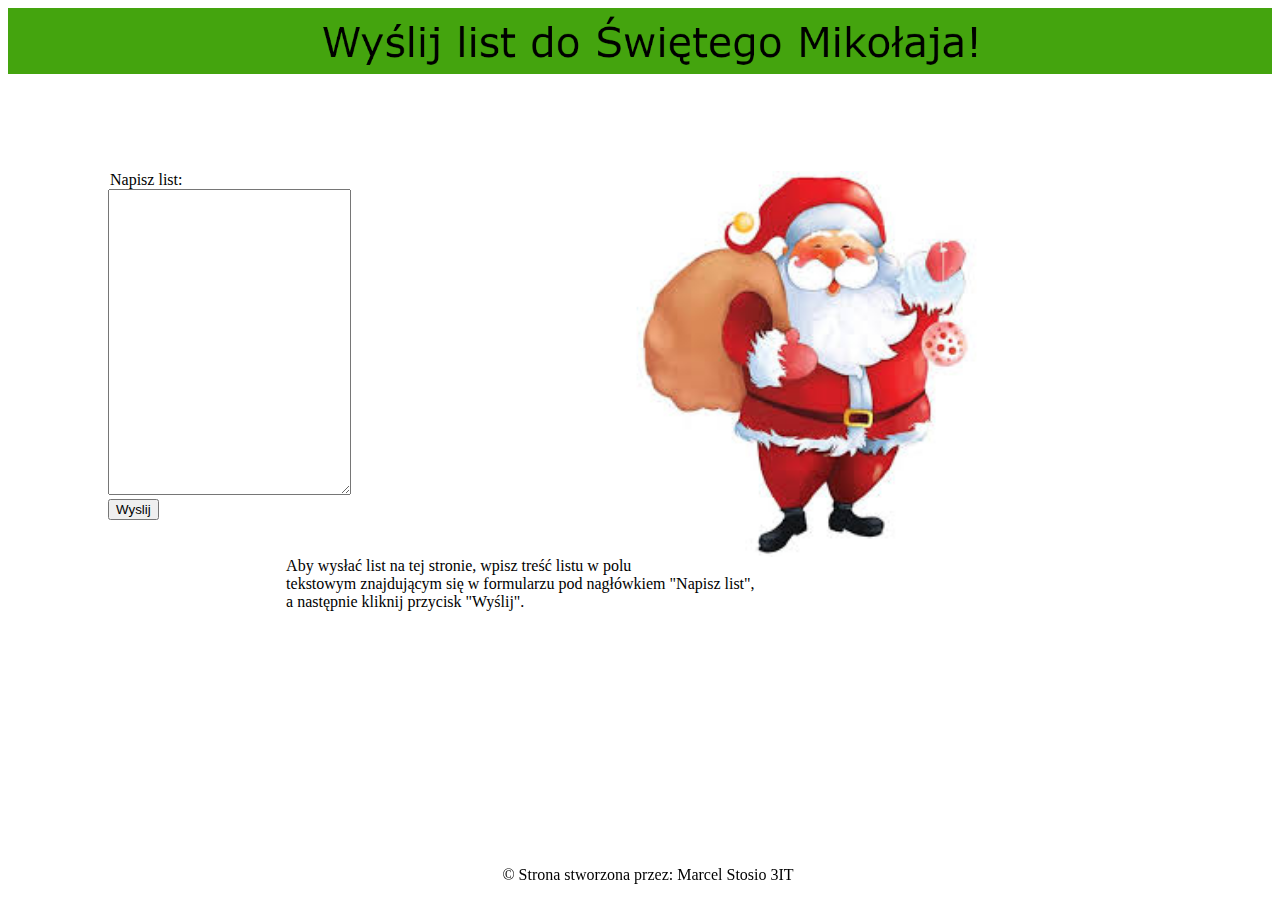
<file: Materiały z lekcji/Lekcja 21 - Witryna świąteczna/index.html>
<!DOCTYPE html>
<html lang="pl">
<head>
    <meta charset="UTF-8">
    <meta name="viewport" content="width=device-width, initial-scale=1.0">
    <title>Jakas strona</title>
    <link rel="stylesheet" href="style.css">
</head>
<body>
    <header><img src="Zdjecia/gif.gif" alt="gif" style="width: 99.99%"></header>
    <div id="blok" style="margin-left: 100px;">
        <form>
            <legend>Napisz list:</legend>
            <textarea></textarea>
            <input type="submit" value="Wyslij">
        </form>
    </div>
    <div id="blok">
        <img src="Zdjecia/images.jpg" alt="sw mikolaj" style="width: 170%;">
    </div>
    <div id="blok">
        <a>Aby wysłać list na tej stronie, wpisz treść listu w polu </a>
        <a>tekstowym znajdującym się w formularzu pod nagłówkiem "Napisz list",</a>
        <a>a następnie kliknij przycisk "Wyślij".</a>
    </div>
    <footer id="stopka">
        <p>&copy; Strona stworzona przez: Marcel Stosio 3IT</p>
    </footer>
</body>
</html>
</file>
<file: Materiały z lekcji/Lekcja 10 - Odsyłacze 2/style.css>
body {
    margin: 0;
    padding: 10px;
}
img {
    display: flex;
    float: left;
    clear: both;
    margin-bottom: 30px
}
figure {
    margin: 0;
}

p {
    margin-left: 300px;
    margin-right: 350px;
    margin-top: 30px;
    padding: 70px;
    font-size: large;
}
</file>
<file: Materiały z lekcji/Lekcja 16 - CSS 2/style.css>
#nagłowek {
    background-color: #EFE4B0;
    text-align: center;
}

#k2 {
    color: black;
    font-size: 70px;
    text-align: center;
}

#goragor {
    font-size: 70px;
    color: #00ff00;
}

#linia {
    height: 10px;
    margin: 0;
    background-color: black;
    border: 0;
}

#tlo {
    background-color: #00A2E8;
    margin: 0;
    align-content: center;
    justify-content: center;
    display: flex;
}

#tresc {
    background-color: #A349A4;
    border: 5px solid black;
    width: 50%;
    text-align: center;
    margin-top: 60px;
    margin-bottom: 60px;
    color: yellow;
}
</file>
<file: Materiały z lekcji/Lekcja 17 - Selektory 1/style.css>
h1 {
    font-family: Arial;
    color: blue;
}

#naglowek {
    color: green;
    text-decoration: none;
}

#naglowek:hover {
    color: red;
}

section {
    margin: 20px;
}

#services {
    background-color: lightgray;
}

#contact {
    color: white;
    background-color: darkblue;
}

#stopka {
    color: white;
    background-color: black;
    text-align: center;
}
</file>
<file: Materiały z lekcji/Lekcja 18 - Selektory Praca/style.css>
body {
    font-family: Arial, sans-serif;
    margin: 0;
    padding: 0;
    background-color: rgba(0, 0, 0, 0.85);
}

header {
    background-image: linear-gradient(#000000, rgba(170, 170, 170, 0));
    color: #fff;
    padding: 10px 0;
    display: flex;
    justify-content: center;
    align-items: center;
    position: relative;
}

header h2 {
    margin: 0;
    font-size: 2em;
    text-align: center;
}

#rodzaj > h1{
    text-align: center;
}


nav {
    position: absolute;
    left: 10px;
}

nav > a {
    text-decoration: none;
    color: white;
    margin-right: 20px;
    background-color: #066eac;
    border-radius: 15px;
    padding: 5px 10px;
    text-align: left;
    margin-left: 5px;
    transition: background 0.5s;
}

nav a:hover {
    background: #00b8ff;
}

section {
    padding: 10px;
    display: flex;
    justify-content: space-between;
}


#typy_tytul {
    text-align: center;
    color: white;
}

#rodzaj {
    display: flex;
    flex-direction: column;
    align-items: center;
    gap: 10px;
    background-color: #4e71a5;
    padding: 20px;
    box-shadow: 0 4px 8px rgba(0, 0, 0, 0.1);
    max-width: 580px;
    border-radius: 10px;
}

#rodzaj img {
    max-width: 100%;
    height: auto;
    border-radius: 10px;
    display: block;
    margin: 0 auto;
}

#rodzaj article {
    text-align: center;
    margin-top: auto;
    margin-bottom: auto;
    color: #ddeeff;
}

#rodzaj h1 {
    color: white;
    text-align: center;
}

#sprawnosc {
    margin-top: 10%;
    padding-bottom: 50px;
}

#pobor {
    margin-top: 6%;
    padding-bottom: 50px;
}

/* Stopka */
footer {
    background-image: linear-gradient(rgba(170, 170, 170, 0), #000000);
    color: white;
    text-align: center;
    position: fixed;
    width: 100%;
    height: 5%;
    bottom: 0;
}


#opis {
    display: flex;
    flex-direction: column;
    gap: 10px;
    background-color: #4e71a5;
    padding: 20px;
    box-shadow: 0 4px 8px rgba(0, 0, 0, 0.1);
    border-radius: 10px;
    margin: 30px;
}


#opis h1 {
    color: white;
    font-family: Open Sans, sans-serif;
    font-size: xx-large;
    margin: 0;
}

#opis h2 {
    color: white;
    font-family: Open Sans, sans-serif;
    font-size: x-large;
    margin: 0;
}

#opis p {
    color: #ddeeff;
    font-family: Open Sans, sans-serif;
    font-size: large;
    margin: 0;
}

#opis ul li {
    color: #ddeeff;
    font-family: Open Sans, sans-serif;
    font-size: large;
}
</file>
<file: Materiały z lekcji/Lekcja 21 - Witryna świąteczna/style.css>
header {
    margin-bottom: 5%;
    height: 100px;
}

#blok {
    margin-left: 22%;
    display: flex;
    float: left;
    flex-direction: column;
}

textarea {
    width: 100%;
    height: 300px;
}

#stopka {
    clear: both;
    position: fixed;
    bottom: 0;
    align-items: center;
    width: 100%;
    text-align: center;
}
</file>
